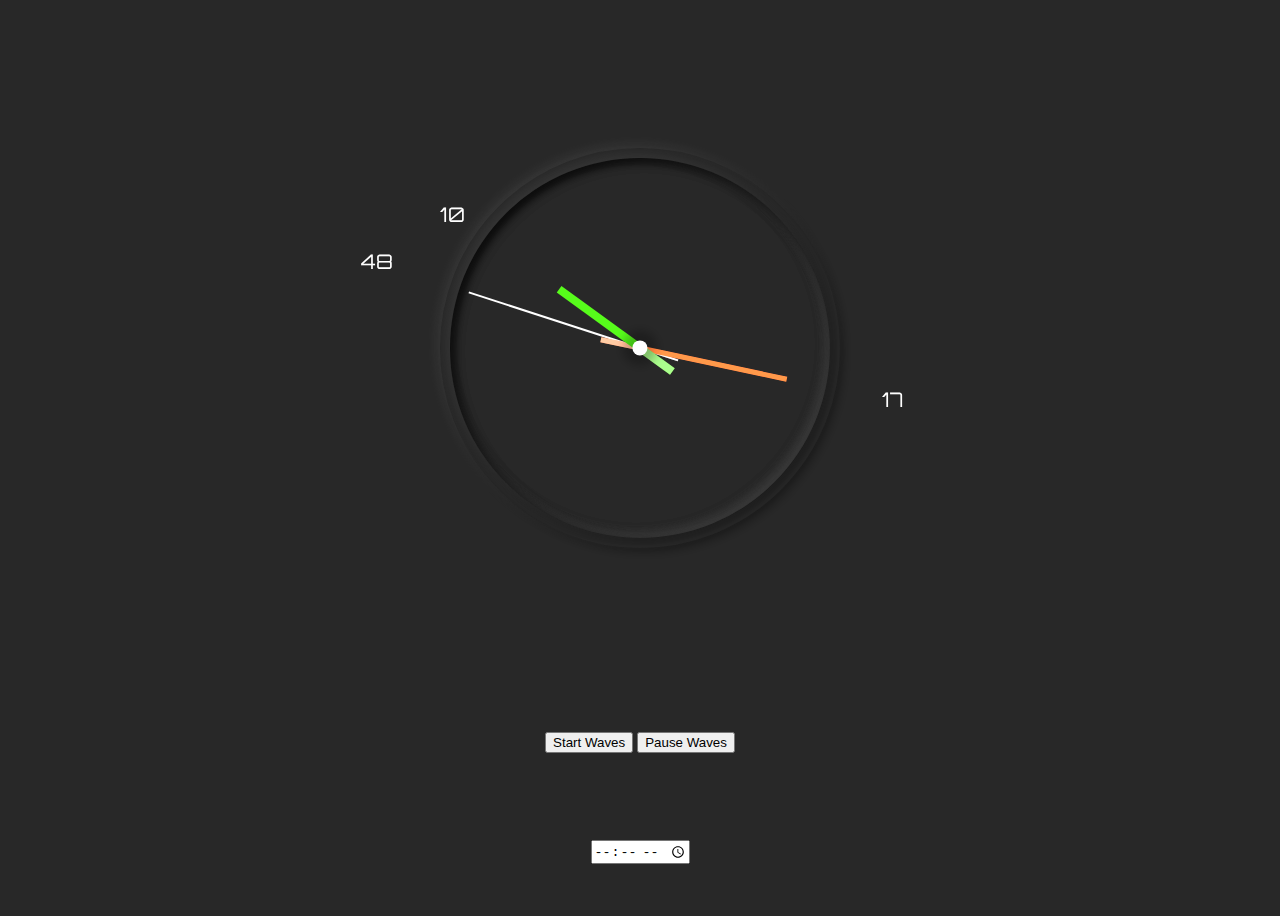
<file: clock/index.html>
<!DOCTYPE html>
<html lang="en">
<head>
  <meta charset="UTF-8">
  <meta http-equiv="X-UA-Compatible" content="IE=edge">
  <meta name="viewport" content="width=device-width, initial-scale=1.0">
  <link rel="stylesheet" href="css/style.css">
  <title>Clocked</title>
</head>
<body>
  <div class="clock">
    <div class="second hand"></div>
    <div class="minute hand"></div>
    <div class="hour hand"></div>
    <div class="point"></div>
  </div>
  <div class="actions">
    <button onclick="setWaveAnimationPlayState('running')">Start Waves</button>
    <button onclick="setWaveAnimationPlayState('paused')">Pause Waves</button>
  </div>
  <div class="actions-time">
    <input type="time" onchange="onCustomTimeChange(this.value)">
  </div>
  <script src="index.js"></script>  
</body>
</html>
</file>
<file: clock/css/style.css>
@import url("https://fonts.googleapis.com/css2?family=Orbitron&display=swap");
* {
  box-sizing: border-box;
}

body {
  display: grid;
  place-items: center;
  height: 100vh;
  background-color: #282828;
  font-family: "Orbitron", sans-serif;
}

.clock {
  --degree: 0deg;
  --waves-play-state: running;
  --clock-width: 400px;
  width: var(--clock-width);
  aspect-ratio: 1;
  border-radius: 50%;
  border: 10px solid #282828;
  background-color: #282828;
  position: relative;
  transition-duration: 1s;
  box-shadow: -4px -4px 10px rgba(67, 67, 67, 0.5), inset 4px 4px 10px rgba(0, 0, 0, 0.5), inset -4px -4px 10px rgba(67, 67, 67, 0.5), 4px 4px 10px rgba(0, 0, 0, 0.3);
  margin: 6rem;
  filter: hue-rotate(var(--degree));
}
.clock:before {
  content: "";
  position: absolute;
  inset: 0;
  border-radius: inherit;
  box-shadow: -4px -4px 10px rgba(67, 67, 67, 0.5), inset 4px 4px 10px rgba(0, 0, 0, 0.5), inset -4px -4px 10px rgba(67, 67, 67, 0.5), 4px 4px 10px rgba(0, 0, 0, 0.3);
  animation: waves 10s alternate 0s infinite;
  animation-play-state: var(--waves-play-state);
}
.clock .point {
  width: 4%;
  aspect-ratio: 1;
  position: absolute;
  top: 50%;
  left: 50%;
  transform: translateX(-50%) translateY(-50%);
  border-radius: 50%;
  background-color: black;
  box-shadow: 0 0 10px 10px rgba(255, 255, 255, 0.25);
  filter: invert(1);
}

.hand {
  position: absolute;
  bottom: 50%;
  left: 50%;
  transform: translateX(-50%) rotateZ(var(--degree));
  filter: invert(1);
}
.hand::before {
  content: "";
  width: inherit;
  height: calc(var(--clock-width)/10);
  background-color: inherit;
  top: 100%;
  position: absolute;
  box-shadow: inset 0 0 0px 4px rgba(0, 0, 0, 0.5);
}
.hand::after {
  content: attr(data-value);
  width: calc(var(--clock-width)/20);
  aspect-ratio: 1;
  background-color: transparent;
  color: white;
  top: calc((var(--height-diff) + var(--clock-width)/20 + var(--value-height)) * -1);
  transform: translate(-50%, -100%) rotate(calc(var(--degree)*-1));
  position: absolute;
  font-size: calc(var(--clock-width)/20);
  text-align: center;
  filter: invert(1);
}
.hand.second {
  --degree: 0;
  --height-diff: calc(var(--clock-width)/20);
  --value-height: calc(var(--clock-width)/8);
  width: 2px;
  height: calc(var(--clock-width)/2 - var(--height-diff));
  background-color: black;
  transform-origin: bottom;
}
.hand.minute {
  --degree: 0;
  --height-diff: calc(var(--clock-width)/8);
  --value-height: calc(var(--clock-width)/16);
  width: 5px;
  height: calc(var(--clock-width)/2 - var(--height-diff));
  background-color: blueviolet;
  transform-origin: bottom;
}
.hand.hour {
  --degree: 0;
  --height-diff: calc(var(--clock-width)/4);
  --value-height: 0px;
  width: 8px;
  height: calc(var(--clock-width)/2 - var(--height-diff));
  background-color: red;
  transform-origin: bottom;
}

@keyframes waves {
  0% {
    transform: scale(1);
    opacity: 1;
  }
  50% {
    opacity: 1;
  }
  100% {
    transform: scale(1.5);
    opacity: 0.5;
  }
}
@media only screen and (max-device-width: 480px) {
  /* styles for mobile browsers smaller than 480px; */
  .clock {
    --clock-width: 200px;
    margin: 0;
  }
}

/*# sourceMappingURL=style.css.map */
</file>
